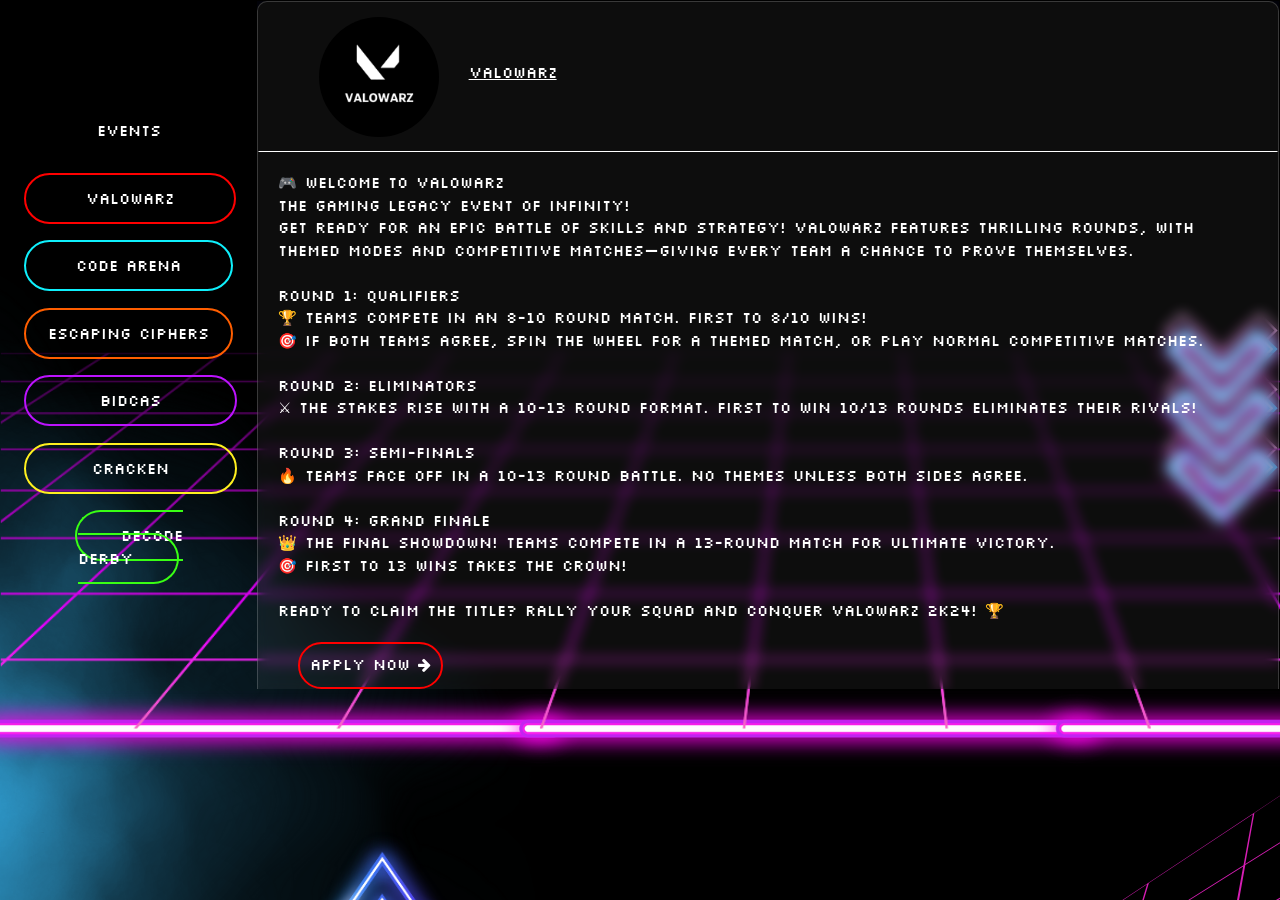
<file: Infinity/Event.html>
<!DOCTYPE html>
<html lang="en">
  <head>
    <meta charset="UTF-8" />
    <meta http-equiv="X-UA-Compatible" content="IE=edge" />
    <meta name="viewport" content="width=device-width, initial-scale=1.0" />
    <title>Infinity - Deparment Of Computer Engineering</title>
    <meta name="title" content="Infinity" />
    <meta name="description" content="Infinity" />
    <link
      rel="shortcut icon"
      href="../unigine-master/assets/images/Infinity-Logo.png"
      type="X-icon"
    />
    <link rel="stylesheet" href="https://www.w3schools.com/w3css/4/w3.css">
    <link rel="stylesheet" href="https://cdnjs.cloudflare.com/ajax/libs/font-awesome/4.7.0/css/font-awesome.min.css">

    <link rel="stylesheet" href="Event_Css.css" />
  </head>
  <body>
    <section>
      <header>
        <div class="Event_Alignment">
          <div class="Event_Title"></div>
          <div class="Event_No_One"><a href="#one"></a></div>
          <div class="Event_No_Two"><a href="#two"></a></div>
          <div class="Event_No_Three"><a href="#three"></a></div>
          <div class="Event_No_Four"><a href="#four"></a></div>
          <div class="Event_No_Five"><a href="#five"></a></div>
          <div class="Event_No_Six"><a href="#six"></a></div>
        </div>
      </header>
      <div class="Event_Conitainer">
        <div class="Event_Pages">
          <!--Page One-->
          <div class="Event_Pages_One" id="one">
            <div class="Event_name_logo">
              <div class="Event_logo ValoWarz"></div>
              <div class="Event_name"><u>Valowarz</u></div>
            </div>

            <div class="Event_Discription">
              <div class="Event_Details">
                🎮 Welcome to ValoWarz<br>
                The Gaming Legacy event of INFINITY!
<br>
Get ready for an epic battle of skills and strategy! ValoWarz features thrilling rounds, with themed modes and competitive matches—giving every team a chance to prove themselves.
<br><br>
 Round 1: Qualifiers<br>
🏆 Teams compete in an 8-10 round match. First to 8/10 wins!<br>
🎯 If both teams agree, spin the wheel for a themed match, or play normal competitive matches.<br><br>

Round 2: Eliminators<br>
⚔ The stakes rise with a 10-13 round format. First to win 10/13 rounds eliminates their rivals!
<br><br>
Round 3: Semi-Finals<br>
🔥 Teams face off in a 10-13 round battle. No themes unless both sides agree.
<br><br>
Round 4: Grand Finale<br>
👑 The final showdown! Teams compete in a 13-round match for ultimate victory.<br>
🎯 First to 13 wins takes the crown!
<br><br>
Ready to claim the title? Rally your squad and conquer ValoWarz 2k24! 🏆
<div class="btn-rg">
  <a href="https://forms.gle/mbvtRghi44rmNzAg9">
  <button class="btn-1">Apply Now <i class="fa fa-arrow-right"></i></button></a>
</div>
              </div>
            </div>

            <div class="Event_Images">
              <div class="Valowerz_One img"></div>
              <div class="Valowerz_Two img"></div>
            </div>
          </div>

          <!--Page Two-->
          <div class="Event_Pages_One" id="two">
            <div class="Event_name_logo">
              <div class="Event_logo" id="Arena"></div>
              <div class="Event_name"><u>Code</u> <u>Arena</u></div>
            </div>

            <div class="Event_Discription">
              <div class="Event_Details">
                <p>
                  🌟 Welcome to Code Arena 2K24! 🌟
<br>
                  Get ready for Code Arena, the ultimate coding showdown! Test your problem-solving skills, tackle real-world challenges, and prove you're the best in the arena!💻✨
                  <br> <br>
                  The event consists of three challenging rounds:
                  <br><br>
                  🎯 Round 1: Debugging<br>
                  🔍 Dive into the challenge! Participants will debug error-prone code in just 15 minutes. Your mission? Identify and correct the error.🚀
                  <br><br>
                  🎉 Round 2: Surprise Round<br>
                  🤔 Get ready for the unexpected! What will this round bring? Only the brave will find out!
                  <br><br>
                  🏆 Round 3: Problem Solving<br>
                  🧩 Finalists tackle a  problem statement in 30 minutes. Judged on code logic and complexity, it’s your chance to shine!  🌟
                  <br>
                  🎁 Bonus: Enjoy a free workshop to sharpen your skills!
                  <br><br>
                  "Crack the Code, Rule the Arena!" 💪💰
                </p>
                <div class="btn-rg">
                  <a href="https://forms.gle/J6QJTEKkN6uiRDUY6"><button class="btn-2">Apply Now <i class="fa fa-arrow-right"></i></button></a>
                </div>
                </div>
            </div>

            <div class="Event_Images">
              <div class="CodeArena_One"></div>
              <div class="CodeArena_Two"></div>
            </div>
          </div>

          <!--Page Three-->
          <div class="Event_Pages_One" id="three">
            <div class="Event_name_logo">
              <div class="Event_logo" id="Escaping"></div>
              <div class="Event_name"><u>Escaping</u> <u>Ciphers</u> </div>
            </div>

            <div class="Event_Discription">
              <div class="Event_Details">🎉 Gear Up for an Action-Packed Two-Round Challenge! 🎉
                <br>
                                  Get ready to navigate technical hurdles, tackle time-crunching puzzles, and decode mysteries! 🧩✨ Face individual trials, unite for a final test, and race against the clock to escape the room and uncover hidden treasure! 🏴‍☠️💰
                                  <br><br>
                                  Event Workflow:<br><br>
                                  🔍 Round 1:<br>
                                  Teams of 2 will tackle a maze filled with technical challenges. Conquer these obstacles together to unlock the path to the escape room exit! 🚪🔑
                                  <br><br>
                                  🗺️ Round 2:<br>
                                  Embark on a thrilling treasure hunt where your exploring skills will be put to the test! Decode ciphers and solve riddles to uncover the hidden treasure! 🗝️💎
                                  <br><br>
                                  👥 Members in a Team: 2<br>
                                  💸 Entry Fee: 120 per team (No Solo participants)
                                  <br><br>
                                  🏆 Prize Pool:<br>
                                  Snag prizes worth up to Rs 2000, plus discover the hidden treasure! 🎊💵
                <div class="btn-rg">
                  <a href="https://forms.gle/TU9Jfr9fj5ecCvHP6"><button class="btn-3">Apply Now <i class="fa fa-arrow-right"></i></button></a>
                </div>
              </div>
            </div>

            <div class="Event_Images">
              <div class="EscapingCiphers_One"></div>
              <div class="EscapingCiphers_Two"></div>
            </div>
          </div>

          <!--Page Four-->
          <div class="Event_Pages_One" id="four">
            <div class="Event_name_logo">
              <div class="Event_logo" id="Bidcas"></div>
              <div class="Event_name"><u>Bidcas</u></div>
            </div>

            <div class="Event_Discription">
              <div class="Event_Details">
                <p>   
                  welcome to BIDCAS 2K24! <br>
🔥 Test Your Skills in a High-Stakes Competition! 🔥<br>
Combine Coding, Bidding, and Strategy for the ultimate challenge! 💻💰🧠
<br><br>
Event Rounds:<br> <br>
🔸 ROUND 1:<br>
🏃‍♂️ Race through coding challenges to secure your spot in the next round! 🏆💪
<br><br>
🔸 ROUND 2:<br>
💸 Bid on problems and win big—or risk it all! 🎲🤑
<br><br>
🔸 ROUND 3:<br>
♠️ Turn up the heat with Casino-style Aptitude Questions! 🎰🔥
<br><br>
Are you ready to win? <br>

Join us and prove your coding prowess in this thrilling competition! 🚀🎉
                </p>
                <div class="btn-rg">
                  <a href="https://forms.gle/3RcURmSbNni2fBmj9"><button class="btn-4">Apply Now <i class="fa fa-arrow-right"></i></button></a>
                </div>
              </div>
            </div>

            <div class="Event_Images">
              <div class="Bidcas_One"></div>
              <div class="Bidcas_Two"></div>
            </div>
          </div>

          <!--Page Five-->
          <div class="Event_Pages_One" id="five">
            <div class="Event_name_logo">
              <div class="Event_logo" id="cracken"></div>
              <div class="Event_name"><u>Cracken</u></div>
            </div>

            <div class="Event_Discription">
              <div class="Event_Details">
                <p>
                  🎬CRACKEN : The legacy event of the CE Department, which is designed for all filmy nerds who love movies, Bollywood, Hollywood,web series and every aspect of cinema.It is a event where movie buffs and binge-watchers unite for the ultimate riddle showdown! This event is your ticket to flex those filmy muscles and show off your knowledge of Bollywood masala, Hollywood blockbusters, and binge-worthy web series.Think you know your movies? Well, think again!  <br><br>

Round 1: CinemDa Starters<br>
🎞️ Get ready to flex your movie and series knowledge! From pictorial puzzles 🖼️ to riddles 🧩, lyrics 🎶 to dialogues 🎙️, across Bollywood, Hollywood, anime, and more—this is your time to shine! <br><br>

Round 2: Family Feud <br>
👥 The battle intensifies! Teams will merge into bigger groups and pick a representative 🗣️. Answer the questions, reveal the top answers before you hit 3️⃣ strikes, and score big to make it to the finals. Only the best will survive! 💥<br><br>

Round 3: Wheel of Words & Atlas<br>
🎡 Spin the Wheel of Words and uncover the hidden answers to earn a spot in the final Atlas showdown! 🌍 Teams will be knocked out one by one until only one remains. The last team standing wins CRACKEN 2k24 🏆, with the runner-up following close behind! 🥈
<br><br>
🔥 Are you ready to conquer? Let the games begin!  
               </p>
               <div class="btn-rg">
                <a href="https://forms.gle/xxu2LBCxdc71NSeQA"><button class="btn-5">Apply Now <i class="fa fa-arrow-right"></i></button></a>
              </div>

              </p>
              </div>
            </div>

            <div class="Event_Images">
              <div class="cracken_One"></div>
              <div class="cracken_Two"></div>
            </div>
          </div>

          <!--Page Six-->
          <div class="Event_Pages_One" id="six">
            <div class="Event_name_logo">
              <div class="Event_logo" id="Decode"></div>
              <div class="Event_name"><u>Decode</u> <u>Derby</u></div>
            </div>

            <div class="Event_Discription">
              <div class="Event_Details"> 
                Welcome to Decode Derby!<br>
                The Legacy Event of Infinity<br>
                Dive into an engaging event where teams compete in drawing, guessing, and coding challenges. Test your creativity as you draw and guess keywords, navigate hint-based problem-solving, and tackle coding tasks.
                Work together to showcase your skills in a fun, competitive environment.  <br><br>
                Round 1: 🎨 Scribble Showdown ✏️
              In the first round, teams will engage in a lively drawing challenge. Each team selects a representative who will choose a word to illustrate. The representative will have a limited time ⏳ to draw the chosen word while their teammates try to guess it. With five chances to get it right, the pressure is on! 💥 If the team can’t guess correctly, the opposing team has the opportunity to swoop in and steal the point. 🦅 It’s a race against time and creativity! 🏃‍♂️💨✨
              <br>
              Round 2: 🕵️‍♂️ Codenames Clash 🔍
              The action continues with a strategic twist in the second round. Teams will face off in a grid of 25 words, with some secretly assigned to the Red Team 🔴 and others to the Blue Team 🔵. Each team appoints a Spymaster 🕵️‍♀️ who holds the key to which words belong to whom. Taking turns, the Spymasters will give clever clues 🗝️ to their Operatives, guiding them to guess their team’s words while avoiding the opponent’s. 🚫 The first team to correctly identify all their words wins this round and secures bragging rights! 🏆🎉🥳
              <br>
              Round 3: 🕵️‍♀️ Mystery Round 🔮
              In the grand finale of Decode Derby, teams will enter the Mystery Round. Here, participants must rely on their deduction skills and creative thinking 🧠💡 to solve a series of puzzles or riddles based on the previous rounds. 🧩 Each correct answer earns points, and the team with the highest score at the end of the event is crowned the Decode Derby champions! 👑🏅✨🎊
<div class="btn-rg">
  <a href="https://forms.gle/F48oNWVPtzxoBAHu7"><button class="btn-6">Apply Now <i class="fa fa-arrow-right"></i></button></a>
</div>
</div>

</div>

            <div class="Event_Images">
              <div class="Decode_One" style="background-image: url(image/co&co/88.png);background-size: cover;"></div>
              <div class="Decode_Two"></div>
            </div>
          </div>
        </div>
      </div>
    </section>
  </body>
</html>
</file>
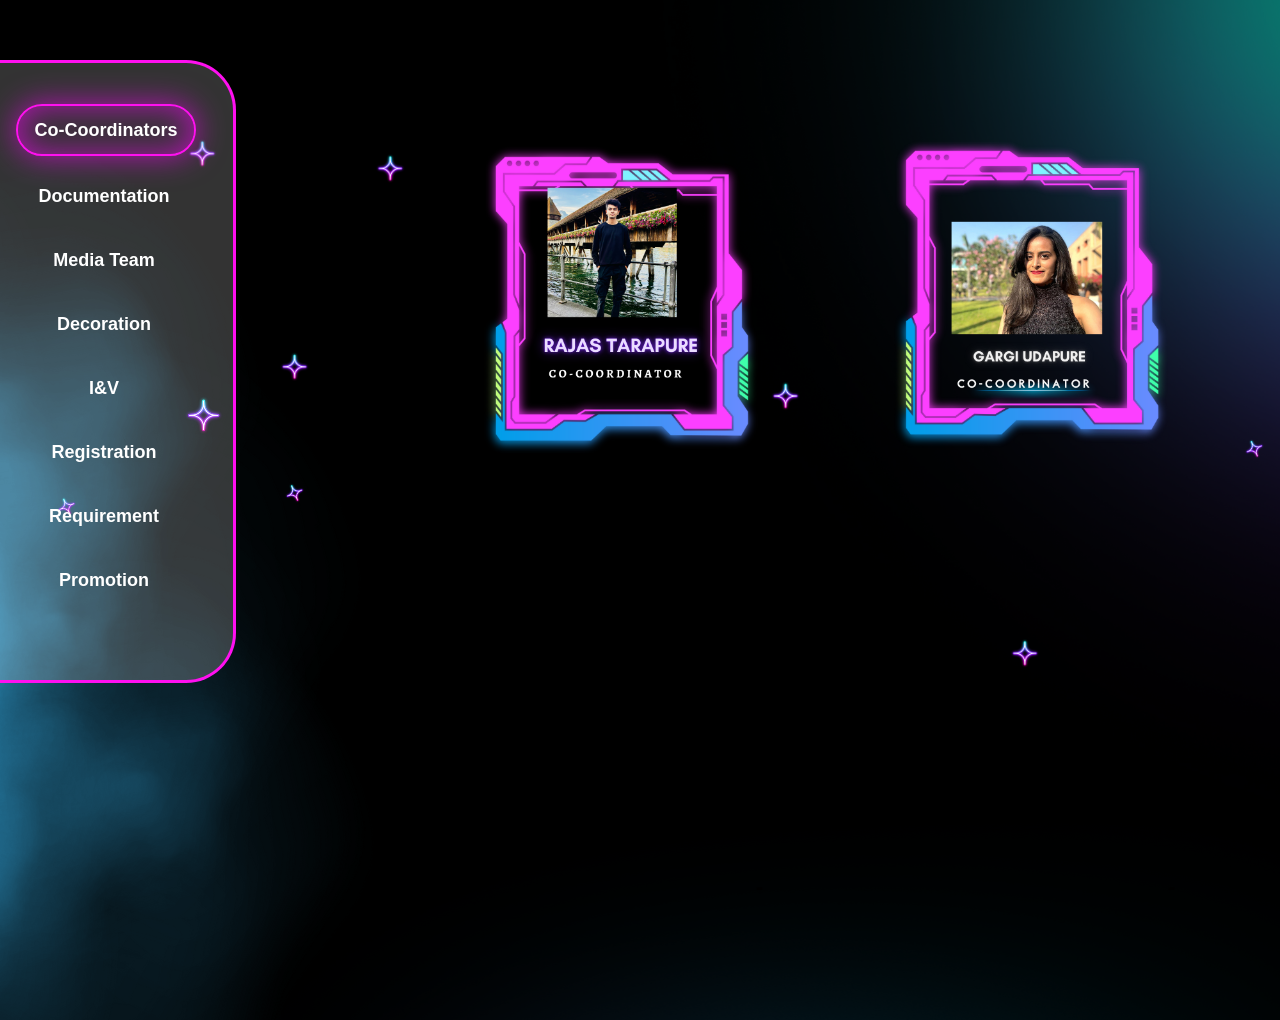
<file: Infinity/portfolio-final/PortFolio.html>
<!DOCTYPE html>
<html lang="en">
<head>
    <meta charset="UTF-8">
    <meta name="viewport" content="width=device-width, initial-scale=1.0">
    <title>Portfolio</title>
    <link rel="stylesheet" href="PortFolio.css">
</head>
<body>
    
    <div class="menu-icon" onclick="toggleMenu()">☰</div>

    <div class="contain">
        <div class="section1">
            <div class="block active">Co-Coordinators</div>
            <div class="block">Documentation</div>
            <div class="block">Media Team</div>
            <div class="block">Decoration</div>
            <div class="block">I&V</div>
            <div class="block">Registration</div>
            <div class="block">Requirement</div>
            <div class="block">Promotion</div>

        </div>

    
        <div id="card-container">
            <!--CO-->
            <div class="co-card">
                <img class="card fade-in" src="./IMAGES/14.png" alt="">
                <img class="card fade-in" src="./IMAGES/33.png" alt="">
            </div>
        
            <!--MEM-->
            <div class="mem-card">
                <img class="card fade-in" src="./temp.png" alt="">
                <img class="card fade-in" src="temp.png" alt="">
            </div>
        </div>
    </div>

    <script src="PortFolio.js"></script>
</body>
</html>
</file>
<file: Infinity/Event_Css.css>
@import url("https://fonts.googleapis.com/css2?family=Handjet:wght@100..900&family=Jost:ital,wght@0,100..900;1,100..900&family=Silkscreen:wght@400;700&display=swap");

* {
  color: white;
  font-family: "Silkscreen", sans-serif;
}

body {
  margin: 0;
  padding: 0;
  width: 100%;
  background-image: url("image/bg5.png");
  object-fit: cover;
  background-repeat: none;
  box-sizing: border-box;
  overflow: hidden;
  scroll-behavior: smooth;
}

section {
  height: 46rem;
  width: 100%;
  display: flex;
  padding: 1px;
}

header {
  width: 20%;
  display: flex;
  align-items: center;
  justify-content: center;
}

.Event_Alignment {
  width: 100%;
  margin: 0;
  padding: 0;
}

.Event_Alignment > div {
  padding: 1.5rem;
  margin: 0;
  text-align: center;
}

.Event_Conitainer {
  width: 80%;
  overflow-x: hidden;
}

.Event_Title::before {
  content: "Events";
  text-transform: uppercase;
}

.Event_No_One a::before {
  content: "Valowarz";
}
.Event_No_Two a::before {
  content: "Code Arena";
}
.Event_No_Three a::before {
  content: "Escaping Ciphers";
}
.Event_No_Four a::before {
  content: "Bidcas";
}
.Event_No_Five a::before {
  content: "Cracken";
}
.Event_No_Six a::before {
  content: "Decode Derby";
}

.Event_Pages_One {
  margin-bottom: 20px;
}

.Event_Pages {
  height: 100%;
  width: 100%;
}

.Event_name_logo {
  padding-left: 4rem;
  display: flex;
  align-items: center;
  height: 10rem;
  border: 1px solid white;
  border-left-color: transparent;
  border-right-color: transparent;
  border-top-color: transparent;
}

.Event_logo {
  height: 8rem;
  width: 8rem;
  border-radius: 50%;
  -webkit-border-radius: 50%;
  -moz-border-radius: 50%;
  -ms-border-radius: 50%;
  -o-border-radius: 50%;
}

.Event_name {
  margin-left: 2rem;
  height: 2rem;
}

.Event_Discription {
  display: flex;
  justify-content: end;
}

.Event_Details {
  width: 100%;
  padding: 20px;
}

.Event_Images {
  display: flex;
  width: 100%;
  justify-content: space-evenly;
  align-items: center;
  padding-bottom: 20px;
  border: 1px solid white;
  border-left-color: transparent;
  border-right-color: transparent;
  border-bottom-color: transparent;
  border-top-color: white;
  padding: 20px;
}

.Event_Images h4 {
  font-family: "Silkscreen", sans-serif;
  text-transform: uppercase;
  font-size: medium;
}

.Event_Images > div {
  height: 270px;
  width: 200px;
}

/*Images*/

.Valowerz_One {
  background-image: url("image/co&co/13.png");
  background-size: 100%;
  background-repeat: no-repeat;
  background-position: center;
}

.Valowerz_Two {
  background-image: url("image/co&co/12.png");
  background-size: 100%;
  background-repeat: no-repeat;
  background-position: center;
}

.CodeArena_One {
  background-image: url("image/co&co/5.png");
  background-size: 100%;
  background-repeat: no-repeat;
  background-position: center;
}

.CodeArena_Two {
  background-image: url("image/co&co/4.png");
  background-size: 100%;
  background-repeat: no-repeat;
  background-position: center;
}

.EscapingCiphers_One {
  background-image: url("image/co&co/10.png");
  background-size: 100%;
  background-repeat: no-repeat;
  background-position: center;
}

.EscapingCiphers_Two {
  background-image: url("image/co&co/11.png");
  background-size: 100%;
  background-repeat: no-repeat;
  background-position: center;
}

.Bidcas_One {
  background-image: url("image/co&co/1.png");
  background-size: 100%;
  background-repeat: no-repeat;
  background-position: center;
}

.Bidcas_Two {
  background-image: url("image/co&co/3.png");
  background-size: 100%;
  background-repeat: no-repeat;
  background-position: center;
}

.cracken_One {
  background-image: url("image/co&co/7.png");
  background-size: 100%;
  background-repeat: no-repeat;
  background-position: center;
}

.cracken_Two {
  background-image: url("image/co&co/6.png");
  background-size: 100%;
  background-repeat: no-repeat;
  background-position: center;
}

.Decode_Two {
  background-image: url("image/co&co/8.png");
  background-size: 100%;
  background-repeat: no-repeat;
  background-position: center;
}

/*Buttons*/

.Event_No_One a {
  border: 2px solid #ff0000;
  border-radius: 30px;
  padding-left: 60px;
  padding-top: 14px;
  padding-bottom: 14px;
  padding-right: 60px;
  text-decoration: none;
  background-color: transparent;
  -webkit-border-radius: 30px;
  -moz-border-radius: 30px;
  -ms-border-radius: 30px;
  -o-border-radius: 30px;
}

.Event_No_One a:hover {
  color: white;
  text-shadow: 0 0 0.125em hsl(0 0% 100% / 0.3), 0 0 1em #ff0000;
  box-shadow: inset 0 0 2em 0 #ff0000, 0 0 2em 0 #ff0000;
}

.Event_No_One a:active {
  background-color: #ff0000;
}

.Event_No_Two a {
  border: 2px solid #0ff0fc;
  border-radius: 30px;
  text-decoration: none;
  background-color: transparent;
  padding-left: 50px;
  padding-right: 50px;
  padding-top: 14px;
  padding-bottom: 14px;
  -webkit-border-radius: 30px;
  -moz-border-radius: 30px;
  -ms-border-radius: 30px;
  -o-border-radius: 30px;
}

.Event_No_Two a:hover {
  color: white;
  text-shadow: 0 0 0.125em hsl(0 0% 100% / 0.3), 0 0 1em #0ff0fc;
  box-shadow: inset 0 0 2em 0 #0ff0fc, 0 0 2em 0 #0ff0fc;
}

.Event_No_Two a:active {
  background-color: #0ff0fc;
}

.Event_No_Four a {
  border: 2px solid #bc13fe;
  border-radius: 30px;
  text-decoration: none;
  background-color: transparent;
  padding-left: 74px;
  padding-right: 74px;
  padding-top: 14px;
  padding-bottom: 14px;
  -webkit-border-radius: 30px;
  -moz-border-radius: 30px;
  -ms-border-radius: 30px;
  -o-border-radius: 30px;
}

.Event_No_Four a:hover {
  color: white;
  text-shadow: 0 0 0.125em hsl(0 0% 100% / 0.3), 0 0 1em #bc13fe;
  box-shadow: inset 0 0 2em 0 #bc13fe, 0 0 2em 0 #bc13fe;
}

.Event_No_Four a:active {
  background-color: #bc13fe;
}

.Event_No_Five a {
  border: 2px solid #fff01f;
  border-radius: 30px;
  text-decoration: none;
  background-color: transparent;
  padding-left: 66px;
  padding-right: 66px;
  padding-top: 14px;
  padding-bottom: 14px;
  -webkit-border-radius: 30px;
  -moz-border-radius: 30px;
  -ms-border-radius: 30px;
  -o-border-radius: 30px;
}

.Event_No_Five a:hover {
  color: white;
  text-shadow: 0 0 0.125em hsl(0 0% 100% / 0.3), 0 0 1em #fff01f;
  box-shadow: inset 0 0 2em 0 #fff01f, 0 0 2em 0 #fff01f;
}

.Event_No_Five a:active {
  background-color: #fff01f;
}

.Event_No_Six a {
  border: 2px solid #39ff14;
  border-radius: 30px;
  text-decoration: none;
  background-color: transparent;
  padding-left: 44px;
  padding-right: 44px;
  padding-top: 14px;
  padding-bottom: 14px;
  -webkit-border-radius: 30px;
  -moz-border-radius: 30px;
  -ms-border-radius: 30px;
  -o-border-radius: 30px;
}

.Event_No_Six a:hover {
  color: white;
  text-shadow: 0 0 0.125em hsl(0 0% 100% / 0.3), 0 0 1em #39ff14;
  box-shadow: inset 0 0 2em 0 #39ff14, 0 0 2em 0 #39ff14;
}

.Event_No_Six a:active {
  background-color: #7fff00;
}

.Event_No_Three a {
  border: 2px solid #ff5e00;
  border-radius: 30px;
  text-decoration: none;
  background-color: transparent;
  padding-left: 22px;
  padding-right: 22px;
  padding-top: 14px;
  padding-bottom: 14px;
  -webkit-border-radius: 30px;
  -moz-border-radius: 30px;
  -ms-border-radius: 30px;
  -o-border-radius: 30px;
}

.Event_No_Three a:hover {
  color: white;
  text-shadow: 0 0 0.125em hsl(0 0% 100% / 0.3), 0 0 1em #ff5e00;
  box-shadow: inset 0 0 2em 0 #ff5e00, 0 0 2em 0 #ff5e00;
}

.Event_No_Three a:active {
  background-color: #ff5e00;
}

/* REGISTRATION-BUTTON */
.btn-1 {
  border: 2px solid #ff0000;
  background-color: transparent;
  border-radius: 30px;
  margin: 20px;
  padding: 10px;
  a {
    text-decoration: none;
  }
}
.btn-1:hover {
  box-shadow: 0 0 30px 1px #ff0000, inset 0 0 30px 1px #ff0000;
  cursor: pointer;
}

.btn-2 {
  border: 2px solid #0ff0fc;
  background-color: transparent;
  border-radius: 30px;
  margin: 20px;
  padding: 10px;
  a {
    text-decoration: none;
  }
}
.btn-2:hover {
  box-shadow: 0 0 30px 1px #0ff0fc, inset 0 0 30px 1px #0ff0fc;
  cursor: pointer;
}

.btn-3 {
  border: 2px solid #ff5e00;
  background-color: transparent;
  border-radius: 30px;
  margin: 20px;
  padding: 10px;
  a {
    text-decoration: none;
  }
}
.btn-3:hover {
  box-shadow: 0 0 30px 1px#ff5e00, inset 0 0 30px 1px #ff5e00;
  cursor: pointer;
}

.btn-4 {
  border: 2px solid #bc13fe;
  background-color: transparent;
  border-radius: 30px;
  margin: 20px;
  padding: 10px;
  a {
    text-decoration: none;
  }
}
.btn-4:hover {
  box-shadow: 0 0 30px 1px #bc13fe, inset 0 0 30px 1px #bc13fe;
  cursor: pointer;
}

.btn-5 {
  border: 2px solid #fff01f;
  background-color: transparent;
  border-radius: 30px;
  margin: 20px;
  padding: 10px;
  a {
    text-decoration: none;
  }
}
.btn-5:hover {
  box-shadow: 0 0 30px 1px #fff01f, inset 0 0 30px 1px #fff01f;
  cursor: pointer;
}

.btn-6 {
  border: 2px solid #39ff14;
  background-color: transparent;
  border-radius: 30px;
  margin: 20px;
  padding: 10px;
  a {
    text-decoration: none;
  }
}
.btn-6:hover {
  box-shadow: 0 0 30px 1px #39ff14, inset 0 0 30px 1px #39ff14;
  cursor: pointer;
}

.ValoWarz {
  background-image: url("image/Event_Page/Valowerz.png");
  background-size: 80%;
  position: center;
  background-position-x: 8px;
  background-position-y: 6px;
}

#Bidcas {
  background-image: url("image/Event_Page/Bidcas.jpg");
  background-size: cover;
}

#cracken {
  background-image: url("image/Event_Page/1.png");
  background-size: cover;
  background-position: center;
}

#Decode {
  background-image: url("image/Event_Page/6.png");
  background-size: 100%;
  background-position: center;
}

#Arena {
  background-color: black;
  background-image: url("image/Event_Page/10.png");
  background-size: 100% 100%;
  background-position-x: 2px;
  background-position-y: -9px;
  background-repeat: no-repeat;
}

#Escaping {
  background-image: url("image/Event_Page/2.png");
  background-size: cover;
}

.Event_Pages_One,
.Event_Pages_Two,
.Event_Pages_Three,
.Event_Pages_Four,
.Event_Pages_Five,
.Event_Pages_Six {
  background: rgba(255, 255, 255, 0.05);
  box-shadow: 0 8px 32px 0 rgba(31, 38, 135, 0.37);
  backdrop-filter: blur(6.5px);
  -webkit-backdrop-filter: blur(6.5px);
  border-radius: 10px;
  border: 1px solid rgba(255, 255, 255, 0.18);
}
/*Media*/

@media (min-width: 320px) and (max-width: 480px) {
  section {
    flex-direction: column;
  }

  header {
    display: flex;
    width: 100%;
    position: fixed;
    overflow: hidden;
    z-index: 1;
  }

  .Event_Alignment {
    display: flex;
    justify-content: space-evenly;
  }
  .Event_Alignment > div {
    padding: 12px;
    text-align: center;
  }

  .Event_No_One a::before {
    content: "01";
  }
  .Event_No_Two a::before {
    content: "02";
  }
  .Event_No_Three a::before {
    content: "03";
  }
  .Event_No_Four a::before {
    content: "04";
  }
  .Event_No_Five a::before {
    content: "05";
  }
  .Event_No_Six a::before {
    content: "06";
  }

  .Event_Conitainer {
    width: 100%;
    margin-top: 3rem;
  }

  .Event_Details {
    width: 100%;
  }

  .Event_Images {
    width: 100%;
  }

  .Event_No_Two a {
    border-radius: 0px;
    padding: 10px;
    -webkit-border-radius: 0px;
    -moz-border-radius: 0px;
    -ms-border-radius: 0px;
    -o-border-radius: 0px;
  }

  .Event_No_Three a {
    border-radius: 0px;
    padding: 10px;
    -webkit-border-radius: 0px;
    -moz-border-radius: 0px;
    -ms-border-radius: 0px;
    -o-border-radius: 0px;
  }

  .Event_No_Four a {
    border-radius: 0px;
    padding: 10px;
    -webkit-border-radius: 0px;
    -moz-border-radius: 0px;
    -ms-border-radius: 0px;
    -o-border-radius: 0px;
  }

  .Event_No_Five a {
    border-radius: 0px;
    padding: 10px;
    -webkit-border-radius: 0px;
    -moz-border-radius: 0px;
    -ms-border-radius: 0px;
    -o-border-radius: 0px;
  }

  .Event_No_Six a {
    border-radius: 0px;
    padding: 10px;
    -webkit-border-radius: 0px;
    -moz-border-radius: 0px;
    -ms-border-radius: 0px;
    -o-border-radius: 0px;
  }

  .Event_No_One a {
    border-radius: 0px;
    padding: 10px;
    -webkit-border-radius: 0px;
    -moz-border-radius: 0px;
    -ms-border-radius: 0px;
    -o-border-radius: 0px;
  }

  .Event_Alignment > div {
    padding-top: 10px;
    padding-left: 0px;
    padding-right: 0px;
  }

  .Event_Details {
    font-size: 0.875rem;
    font-weight: 200;
    text-align: justify;
  }
  
  .Decode_One img{
    height: 100px;
    width: 100px;
  }

  
.Event_Images > div {
  height: 174px;
  width: 130px;
}
}


@media (min-width: 480px) and (max-width: 768px) {
  section {
    flex-direction: column;
  }
  header {
    display: flex;
    width: 100%;
    position: fixed;
    overflow: hidden;
    z-index: 1;
  }

  .Event_Alignment {
    display: flex;
    justify-content: space-evenly;
  }

  .Event_Alignment > div {
    padding-left: 10px;
    padding-right: 10px;
    text-align: center;
  }
  .Event_Conitainer {
    width: 100%;
    margin-top: 5rem;
  }
  .Event_Details {
    width: 100%;
  }

  .Event_No_One a::before {
    content: "01";
  }
  .Event_No_Two a::before {
    content: "02";
  }
  .Event_No_Three a::before {
    content: "03";
  }
  .Event_No_Four a::before {
    content: "04";
  }
  .Event_No_Five a::before {
    content: "05";
  }
  .Event_No_Six a::before {
    content: "06";
  }

  .Event_No_One a {
    padding: 20px;
  }

  .Event_No_Two a {
    border-radius: 0px;
    padding: 10px;
    -webkit-border-radius: 0px;
    -moz-border-radius: 0px;
    -ms-border-radius: 0px;
    -o-border-radius: 0px;
  }

  .Event_No_Three a {
    border-radius: 0px;
    padding: 10px;
    -webkit-border-radius: 0px;
    -moz-border-radius: 0px;
    -ms-border-radius: 0px;
    -o-border-radius: 0px;
  }

  .Event_No_Four a {
    border-radius: 0px;
    padding: 10px;
    -webkit-border-radius: 0px;
    -moz-border-radius: 0px;
    -ms-border-radius: 0px;
    -o-border-radius: 0px;
  }

  .Event_No_Five a {
    border-radius: 0px;
    padding: 10px;
    -webkit-border-radius: 0px;
    -moz-border-radius: 0px;
    -ms-border-radius: 0px;
    -o-border-radius: 0px;
  }

  .Event_No_One a {
    border-radius: 0px;
    padding: 10px;
    -webkit-border-radius: 0px;
    -moz-border-radius: 0px;
    -ms-border-radius: 0px;
    -o-border-radius: 0px;
  }

  .Event_No_Six a {
    border-radius: 0px;
    padding: 10px;
    -webkit-border-radius: 0px;
    -moz-border-radius: 0px;
    -ms-border-radius: 0px;
    -o-border-radius: 0px;
  }

  .Event_Images {
    width: 100%;
  }

  .Event_Images > div {
    height: 174px;
    width: 130px;
  }
}

@media (min-width: 768px) and (max-width: 1025px) {
  .Event_No_Two a::before {
    content: "Code A";
  }
  .Event_No_Three a::before {
    content: "Escaping C";
  }
  .Event_No_Six a::before {
    content: "Decode D";
  }

  .Event_No_One a {
    padding-left: 16px;
    padding-right: 16px;
  }
  .Event_No_Two a {
    padding-left: 30px;
    padding-right: 30px;
  }
  .Event_No_Three a {
  padding-left: 10px;
  padding-right: 10px;
  }
  .Event_No_Four a {
  padding-left: 30px;
  padding-right: 30px;
  }
  .Event_No_Five a {
    padding-left: 24px;
    padding-right: 24px;
  }
  .Event_No_Six a {
    padding-left: 20px;
    padding-right: 20px;
  }
}
</file>
<file: Infinity/portfolio-final/PortFolio.css>
body {
    padding: 0;
    margin: 0;
    /* background-color: black; */
    background-image: url(./bg5.png);
    
}

.contain {
    display: flex;
    flex-direction: row;
}

.section1 {
    
    border: 3px solid #FF10F0;
    border-left: none;
    border-top-right-radius: 50px;
    border-bottom-right-radius: 50px;
    display: flow;
    height: 37rem;
    width: 13rem;
    margin-top: 60px;
    background-color: rgba(82, 81, 81, 0.238);
    box-shadow: 5px white;
    padding-top: 25px;
    padding-right: 25px;
    transition: transform 0.3s ease;
    transform: translateX(0);
    z-index: 2;
    background: rgba(255, 255, 255, 0.2);
}

.block {
    margin: 1rem;
    height: 3rem;
    width: 11rem;
    /* background-color:  #FF10F0; */
    border-radius: 50px;
    display: flex;
    color: white;
    justify-content: center;
    align-items: center;
    font-size: 18px;
    font-family: 'Segoe UI', Tahoma, Geneva, Verdana, sans-serif;
    font-weight: 700;
    cursor: pointer;
}

.block.active {
    
    border: 2px solid #FF10F0;
    box-shadow:  0 0 30px 1px rgba(255, 0, 255, 0.604),  
                inset 0 0 30px 1px rgba(255, 0, 255, 0.604); 

}

#card-container {
    justify-content: space-around;
    width: 100%;
    padding: 50px;
    margin-top: 60px;
    margin-left: 120px;
}

.card {
    width: 20rem;
    height: 20rem;
    margin: 10px;
    display: inline-block;
    text-align: center;
    line-height: 200px;
    font-size: 18px;
    border-radius: 10px;
    color: black;
    padding: 20px;
}

.co-card, .mem-card {
    display: flex;
    flex-wrap: wrap;
    justify-content: space-around;
    margin-bottom: 50px;

}

@keyframes fadeOut {
    0% {
        opacity: 1;
        transform: scale(1);
    }
    100% {
        opacity: 0;
        transform: scale(0.9);
    }
}

@keyframes fadeIn {
    0% {
        opacity: 0;
        transform: scale(0.9);
    }
    100% {
        opacity: 1;
        transform: scale(1);
    }
}

.fade-out {
    animation: fadeOut 0.5s forwards;
}

.fade-in {
    animation: fadeIn 0.5s forwards;
}

.card.fade-in {
    animation-delay: 0.5s;
}


.menu-icon {
    display: none;
    position: absolute;
    top: 10px;
    left: 10px;
    font-size: 24px;
    cursor: pointer;
    color: white;
}

.menu-active {
    transform: translateX(0); 
}

@media (max-width: 768px) {
    .contain {
        flex-direction: column;
    }

    .section1 {
        position: absolute;
        top: 0;
        left: 0;
        width: 190px;
        transform: translateX(-100%);
        transition: transform 0.3s ease;
    }

    .menu-icon {
        display: block;
    }

    .section1.menu-active {
        transform: translateX(0); 
    }
}

@media (min-width: 769px) {
    .menu-icon {
        display: none;
    }
}
</file>
